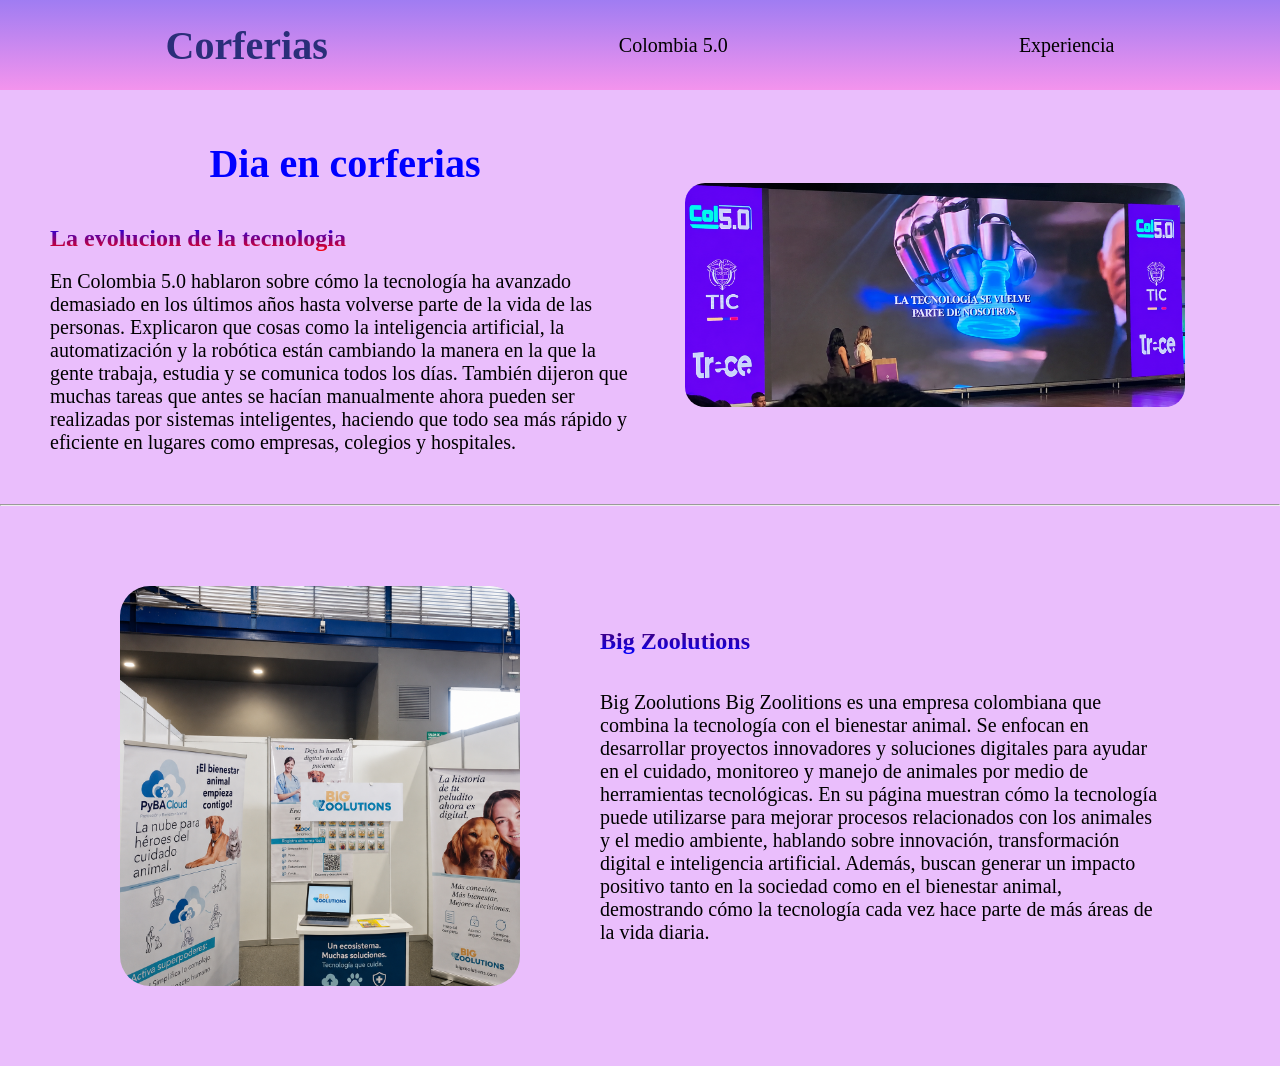
<file: index.html>
<!DOCTYPE html>
<html lang="en">
<head>
    <meta charset="UTF-8">
    <meta name="viewport" content="width=device-width, initial-scale=1.0">
    <title>Corferias</title>
    <link rel="stylesheet" href="css/style.css">
    <link rel="icon" href="img/unnamed.png">
</head>
<body>

  <header class="Encabezado">

      <h1>Corferias</h1>

      <a href="index.html">Colombia 5.0</a>
      <a href="experiencia.html">Experiencia</a>
  </header>


<section class="contenedor">
   
           
       <div class="corferias">
 <h1>Dia en corferias</h1> 
<br>


            <h2>La evolucion de la tecnologia</h2> <br>
            <p>En Colombia 5.0 hablaron sobre cómo la tecnología ha avanzado demasiado en los últimos años hasta volverse parte de la vida de las personas. Explicaron que cosas como la inteligencia artificial, la automatización y la robótica están cambiando la manera en la que la gente trabaja, estudia y se comunica todos los días. También dijeron que muchas tareas que antes se hacían manualmente ahora pueden ser realizadas por sistemas inteligentes, haciendo que todo sea más rápido y eficiente en lugares como empresas, colegios y hospitales.
             </p>
           
        </div>



        <div class="imagen">
            <img src="img/corferias ia.png" alt="Imagen de Corferias">
        </div>

        <br><br>
    
</section>

<hr>

<section class="stand">
      <div class="veterinaria">
            <h2>Big Zoolutions</h2>
            <br><br>
            <p>Big Zoolutions
         Big Zoolitions es una empresa colombiana que combina la tecnología con el bienestar animal. Se enfocan en desarrollar proyectos innovadores y soluciones digitales para ayudar en el cuidado, monitoreo y manejo de animales por medio de herramientas tecnológicas.

         En su página muestran cómo la tecnología puede utilizarse para mejorar procesos relacionados con los animales y el medio ambiente, hablando sobre innovación, transformación digital e inteligencia artificial. Además, buscan generar un impacto positivo tanto en la sociedad como en el bienestar animal, demostrando cómo la tecnología cada vez hace parte de más áreas de la vida diaria.</p>


        </div>

        <div class="imagenStand">
            <img src="img/BigZolutions.png" alt="Imagen de Big Zoolutions">
        </div>


</section>
    
      
    
</body>
</html>
</file>
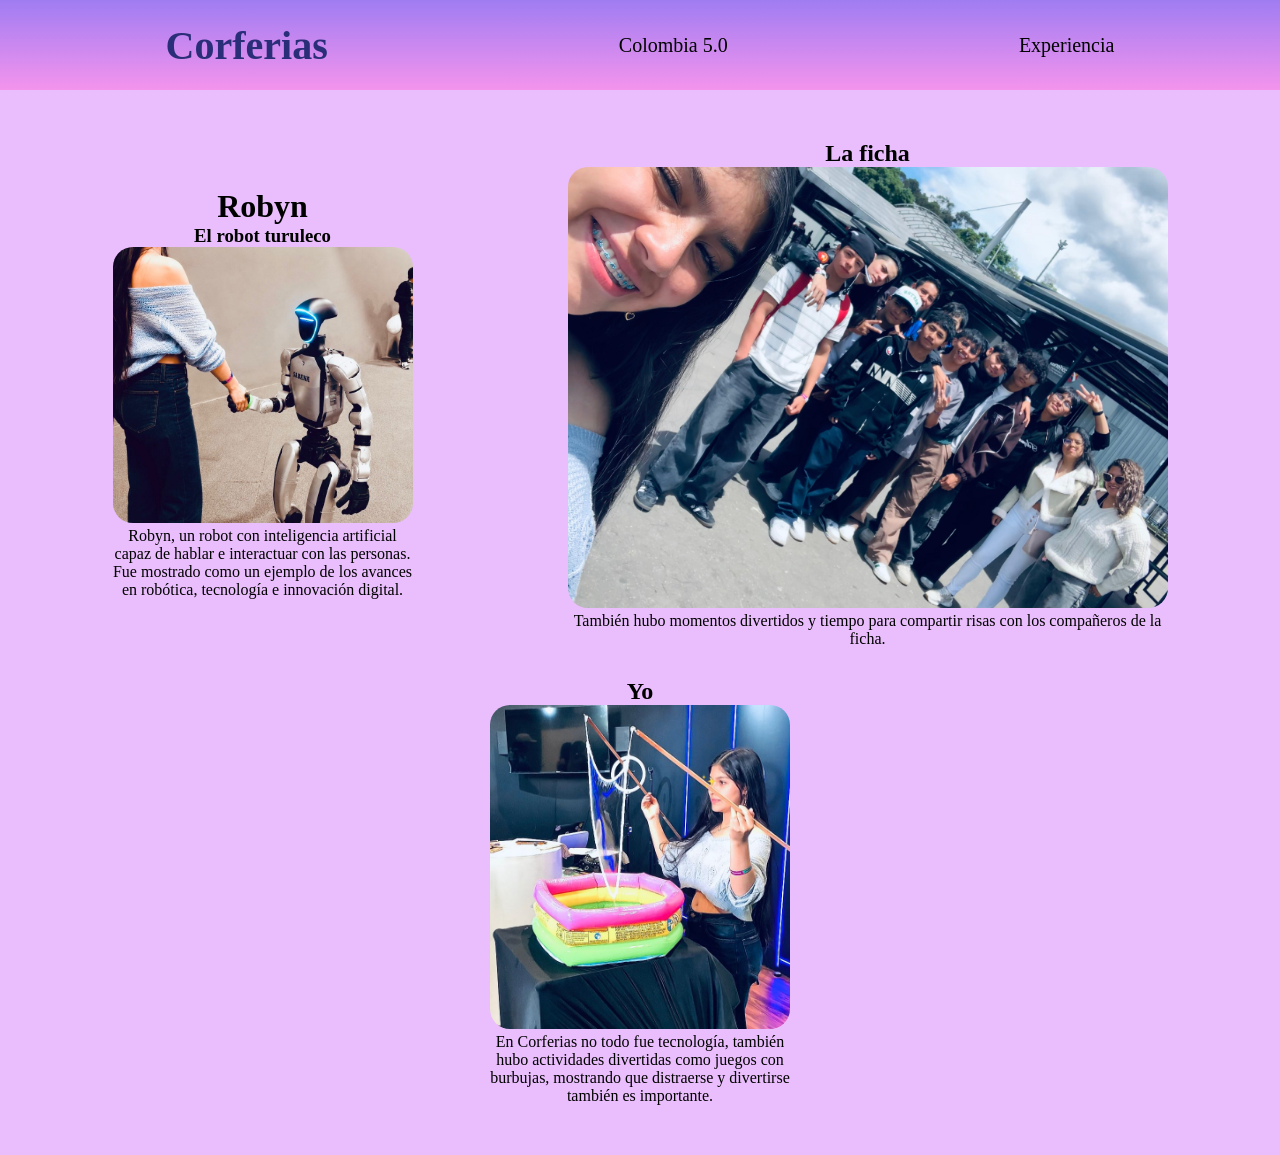
<file: experiencia.html>
<!DOCTYPE html>
<html lang="en">
<head>
    <meta charset="UTF-8">
    <meta name="viewport" content="width=device-width, initial-scale=1.0">
    <title>Experiencia</title>
    <link rel="stylesheet" href="css/style.css">
    <link rel="icon" type="image/x-icon" href="img/unnamed.png">

</head>



<body>

      <header class="Encabezado">

      <h1>Corferias</h1>

      <a href="index.html">Colombia 5.0</a>
      <a href="experiencia.html">Experiencia</a>
  </header>


<div class="experiencia">

 

    <div class="robyn">
        <h1>Robyn</h1>
        <h3>El robot turuleco</h3>

        <img src="img/robyn.jpeg" alt="Robyn">

        <p>Robyn, un robot con inteligencia artificial capaz de hablar e interactuar con las personas. Fue mostrado como un ejemplo de los avances en robótica, tecnología e innovación digital.</p>


    </div>

    <div class="amigos">
       <h2>La ficha</h2>

       <img src="img/ficha.jpeg" alt="">

       <p>También hubo momentos divertidos y tiempo para compartir risas con los compañeros de la ficha.</p>

    </div>

    <div class="borbujas">



        <h2>Yo</h2>

        <img src="img/borbujas.jpeg" alt="">

        <p>En Corferias no todo fue tecnología, también hubo actividades divertidas como juegos con burbujas, mostrando que distraerse y divertirse también es importante.</p>
    </div>


</div>
    
</body>
</html>
</file>
<file: css/style.css>
*{
margin:0;
padding:0;
box-sizing: border-box;

}

body{
background-color: rgba(227, 168, 252, 0.747);
 
}


.Encabezado{
    background: linear-gradient(rgba(138, 105, 239, 0.773), rgba(252, 111, 224, 0.532));
  
    display: flex;
    justify-content: space-around;
    align-items: center;
    padding: 20px;
    height: 90px;
}

.Encabezado h1{
    font-size: 40px;
    color: rgb(42, 46, 121);
    font-family: Cambria, Cochin, Georgia, Times, 'Times New Roman', serif;
}   

.Encabezado a{
    text-decoration: none;
    color: black;
    font-size: 20px;
    
    font-family: Cambria, Cochin, Georgia, Times, 'Times New Roman', serif;
}
.Encabezado a:hover{
  margin-left: 50px;
  text-decoration: none;
  font-weight: bold;
  background-color: rgb(232, 185, 249);
  color: rgb(55, 0, 255);
  border-radius: 9px;
   
}


.contenedor{
    display: flex;
    justify-content: space-between;
    align-items: center;
    padding: 50px;
}

.corferias{
      
    width: 50%;

}

.corferias h1{

    font-size: 40px;
     color: blue;
    margin-bottom: 20px;
    display: flex;
    justify-content: center;
    align-items: center;
    font-family: Cambria, Cochin, Georgia, Times, 'Times New Roman', serif;
}


.corferias h2{
 
 
    background: linear-gradient(blue, red);
    color: transparent;
    background-clip:text;
}

.corferias p{
    font-size: 20px;
    color: black;
    display: flex;
    justify-content: center;
    align-items: center;
    font-family: Cambria, Cochin, Georgia, Times, 'Times New Roman', serif;


}

.imagen img{
    width: 500px;
    border-radius: 20px ;

}

.imagen img:hover{

    transform: scale(1.3);
    transition: transform 0.5s; 
    

}


.stand{
    margin: 30px;
     display: flex;
    flex-direction: row-reverse;
    justify-content: space-around;
    align-items: center;
    padding: 50px;
}

.veterinaria{
        width: 50%;


}

.veterinaria h2{
 background: linear-gradient( rgb(79, 0, 105), blue);
 color: transparent;
 background-clip: text;


}

.veterinaria p{
    font-size: 20px;
    color: black;
    display: flex;
    justify-content: center;
    align-items: center;
    font-family: Cambria, Cochin, Georgia, Times, 'Times New Roman', serif;

}
.imagenStand img{
   width: 400px;
   border-radius: 30px;
   display: flex;
   justify-content: center;
   align-items: center;


}

.imagenStand img:hover{

    transform: scale(1.3);
    transition: transform 0.5s;
}


.experiencia{
    display: flex;
    justify-content: space-around;
    align-items: center;
    gap: 30px;
    padding: 50px;
    flex-wrap: wrap;
}

.amigos{

    width: 600px;
    text-align: center;
}


.robyn{

     width: 300px;
    text-align: center;
}

.borbujas{
    width: 300px;
    text-align: center;
}

.robyn img{
    width: 100%;
    border-radius: 20px;


}
.amigos img{
    width: 100%;
    border-radius: 20px;

}

.borbujas img{
    width: 100%;
    border-radius: 20px;
}
</file>
